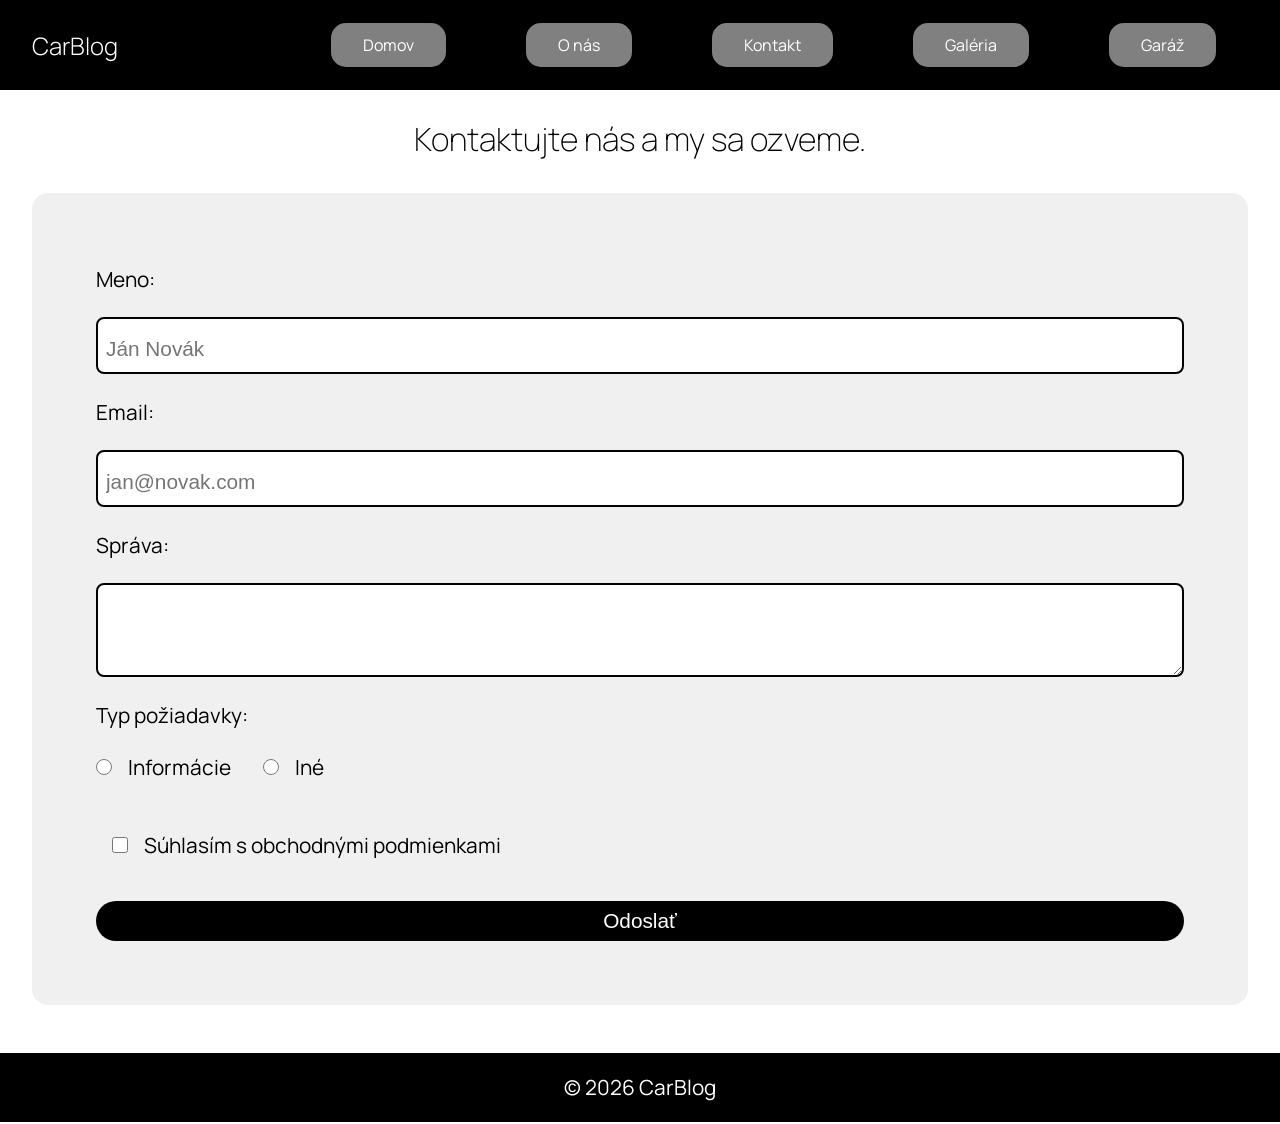
<file: html/contact.html>
<!DOCTYPE html>
<html lang="en">
<head>
    <meta charset="UTF-8">
    <title>Kontakt | CarBlog</title>
    <link rel="stylesheet" href="../css/styles.css">
</head>
<body>
    <header>
        <nav>
            <a class="nav-logo" href="./index.html">
                <h1 style="font-weight: 300">CarBlog</h1>
            </a>
        <ul>
            <li><a href="./index.html">Domov</a></li>
            <li><a href="./about.html">O nás</a></li>
            <li><a href="./contact.html">Kontakt</a></li>
            <li><a href="./gallery.html"> Galéria</a></li>
            <li><a href="./garage.html">Garáž</a></li>
        </ul>
        </nav>
    </header>
    <main>
        <h2 class="contact-form-title">Kontaktujte nás a my sa ozveme.</h2>
        <div class="contact-form-container">
        <form action="submit" method="post"class="contact-form" id="contact-form">
            <label for="name">Meno:</label>
            <input placeholder="Ján Novák" type="text" id="name" name="name" class="contact-form-input">
            <label for="email">Email:</label>
            <input placeholder="jan@novak.com" type="email" id="email" name="email" class="contact-form-input">
            <label for="message">Správa:</label>
            <textarea id="message" name="message" class="contact-form-textarea"></textarea>
            <p class="contact-form-radio-title">Typ požiadavky:</p>
            <div class="contact-form-radio-group">
                <input type="radio" id="request-information" name="requestType" value="information" class="contact-form-radio">
                <label for="request-information" class="contact-form-radio-label">Informácie</label>
                <input type="radio" id="request-other" name="requestType" value="other" class="contact-form-radio">
                <label for="request-other" class="contact-form-radio-label">Iné</label>
            </div>
            <div class="contact-form-checkbox-row">
                <input type="checkbox" id="checkbox" name="checkbox" class="contact-form-checkbox">
                <label for="checkbox">Súhlasím s obchodnými podmienkami</label>
            </div>
            <button id="submit-btn" type="submit" class="contact-form-button">Odoslať</button>
        </form>
        </div>
    </main>
    <footer>
        <p>
            &copy; 2026 CarBlog
        </p>
    </footer>
    <script src="../js/app.js"></script>
</body>
</html>
</file>
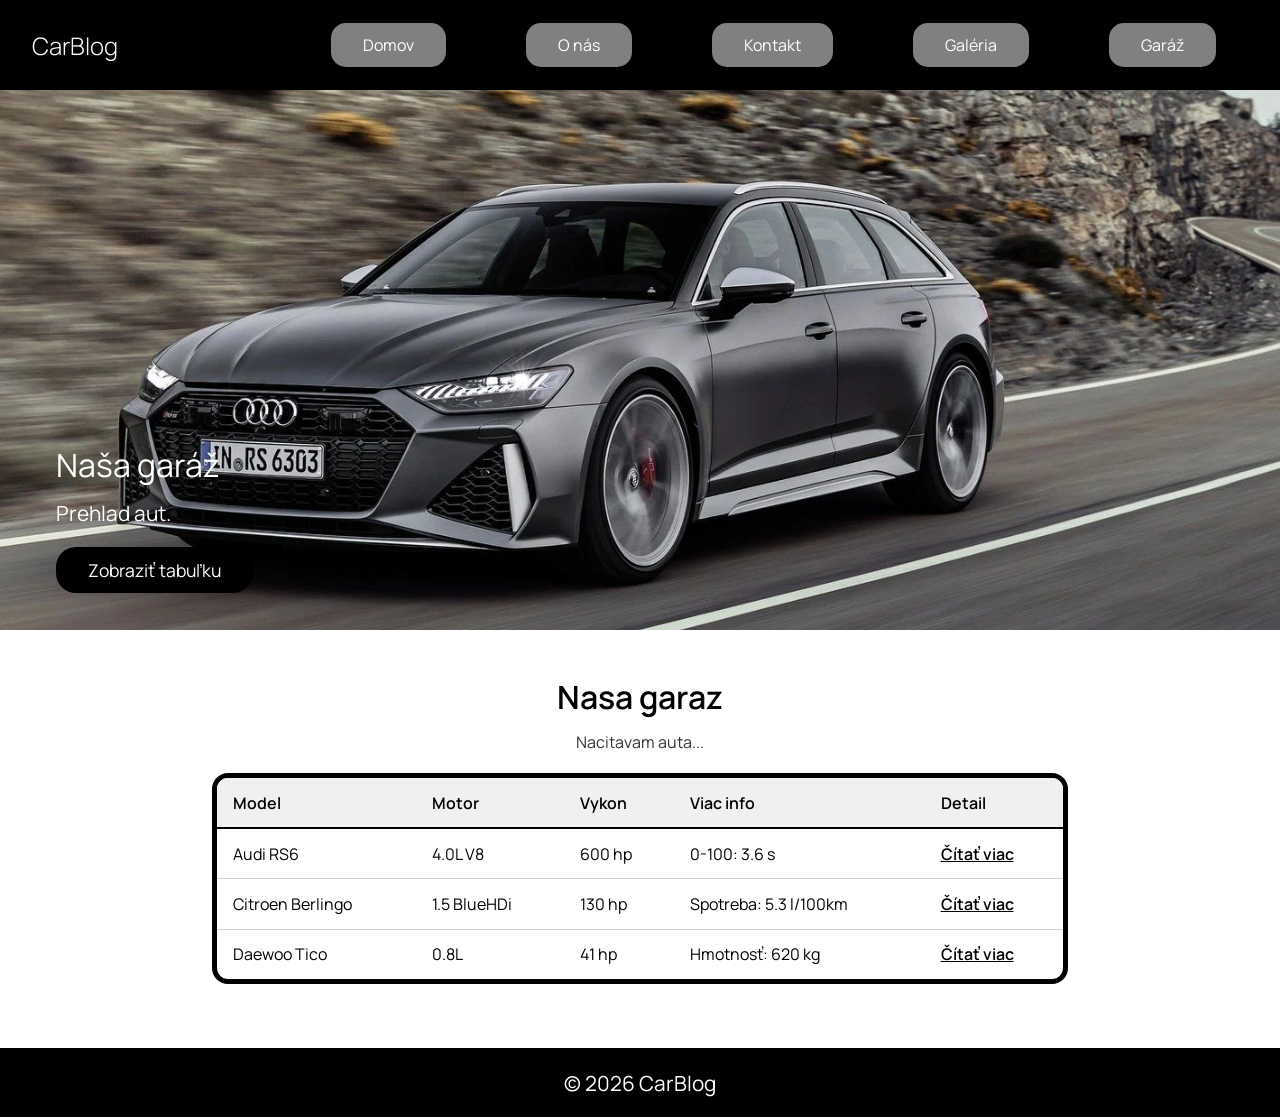
<file: html/garage.html>
<!DOCTYPE html>
<html lang="sk">
<head>
  <meta charset="UTF-8">
  <meta name="viewport" content="width=device-width, initial-scale=1.0">
  <title>CarBlog | Garáž</title>
  <link rel="stylesheet" href="../css/styles.css">
<link rel="stylesheet" href="https://cdnjs.cloudflare.com/ajax/libs/font-awesome/6.5.0/css/all.min.css"> <!--  font awesome - ikonky-->
</head>
<body>
<header>
  <nav>
    <a class="nav-logo" href="./index.html">
      <h1 style="font-weight: 300">CarBlog</h1>
    </a>
    <ul>
      <li><a href="./index.html">Domov</a></li>
      <li><a href="./about.html">O nás</a></li>
      <li><a href="./contact.html">Kontakt</a></li>
      <li><a href="./gallery.html"> Galéria</a></li>
      <li><a href="./garage.html">Garáž</a></li>
    </ul>
  </nav>
</header>
<main>
  <div class="main-image-container">
    <img src="../images/rs6.webp" alt="Audi RS6">
    <div class="main-image-overlay">
      <p class="main-image-text">Naša garáž</p>
      <p class="main-image-text-description">
        Prehlad aut.
      </p>
      <a href="#garage-cars-table" class="main-image-button">Zobraziť tabuľku</a>
    </div>
  </div>

  <section class="garage-table-section" id="garage-cars-table">
    <h2 class="garage-table-title">Nasa garaz</h2>
    <p class="garage-table-lead" id="garage-table-status">Nacitavam auta...</p>
    <div class="garage-table-wrap">
      <table class="garage-table">
        <thead>
        <tr>
          <th scope="col">Model</th>
          <th scope="col">Motor</th>
          <th scope="col">Vykon</th>
          <th scope="col">Viac info</th>
          <th scope="col">Detail</th>
        </tr>
        </thead>
        <tbody id="garage-table-body"></tbody>
      </table>
    </div>
  </section>
</main>
<footer>
  <p>
    &copy; 2026 CarBlog
  </p>
</footer>
<script>
  function getPerformanceText(performance) {
    if (performance.zeroToHundred) {
      return `0-100: ${performance.zeroToHundred.value} ${performance.zeroToHundred.unit}`;
    }
    if (performance.fuelConsumption) {
      return `Spotreba: ${performance.fuelConsumption.value} ${performance.fuelConsumption.unit}`;
    }
    if (performance.weight) {
      return `Hmotnosť: ${performance.weight.value} ${performance.weight.unit}`;
    }
    return "—";
  }

  function carDetailHref(id) {
    if (id === "citroen-berlingo") {
      return "./car2.html";
    }
    if (id === "audi-rs6") {
      return "./car.html";
    }
    return `./car.html?id=${encodeURIComponent(id)}`;
  }

  async function loadGarageTable() {
    const tbody = document.getElementById("garage-table-body");
    const status = document.getElementById("garage-table-status");

    try {
      const response = await fetch("../js/cars.json");
      if (!response.ok) {
        throw new Error("Internetova chyba");
      }
      const data = await response.json();
      const cars = data.garage.cars;

      tbody.innerHTML = "";
      cars.forEach((car) => {
        const perf = getPerformanceText(car.specs.performance);
        const row = document.createElement("tr");
        row.innerHTML = `
          <td>${car.display.fullName}</td>
          <td>${car.specs.engine.type}</td>
          <td>${car.specs.power.value} ${car.specs.power.unit}</td>
          <td>${perf}</td>
          <td><a href="${carDetailHref(car.id)}">Čítať viac</a></td>
        `;
        tbody.appendChild(row);
      });

    } catch {
      tbody.innerHTML = "";
    }
  }

  loadGarageTable();
</script>
</body>
</html>
</file>
<file: css/styles.css>
@import url('https://fonts.googleapis.com/css2?family=Manrope:wght@200..800&display=swap');

html, body{
    margin: 0;
    padding: 0;
    width: 100%;
    height: 100%;
    font-family: "Manrope";
}

body{
    min-height: 100vh;
    display: flex;
    flex-direction: column;
}

main{
    flex: 1;
}

nav{
    width: auto;
    background-color: black;
    display: flex;
    align-items: center;
    justify-content: space-between;
    height: 10vh;

}

nav ul {
    display: flex;
    list-style: none;
    margin: 0;
    padding: 0;
}

@media (max-width: 767px) {
    nav {
        height: auto;
        min-height: 10vh;
        flex-wrap: wrap;
        row-gap: 0.75rem;
        padding: 0.75rem 0;
    }

    nav ul {
        flex-direction: column;
        align-items: flex-end;
        gap: 0.35rem;
    }
}

@media (min-width: 768px) {
    nav ul {
        flex-direction: row;
        flex-wrap: wrap;
    }
}

nav li {
    margin-left: 1rem;
    margin-right: 4rem;
    text-wrap: wrap;
    background-color: grey;
    border-radius: 15px;
    padding: 0.7rem 2rem;
    text-decoration: none;
}

nav li:hover{
    text-decoration: none;
    background-color: darkgrey;
}


nav h1{
    margin-left: 2rem;
    text-align: start;
    display: flex;
    color: white;
}

nav a{
    display: flex;
    align-items: center;
    text-decoration: none;
    color: white;
    font-size: 1rem;

}

nav a:hover{
    text-decoration: none;
}

.main-image-container{
    position: relative;
}

.main-image-container img{
    width: 100%;
    height: 60vh;
    object-fit: cover;
}

.main-image-overlay{
    position: absolute; 
    bottom: 2rem;
    left: 2rem;
    transform: none;
    text-align: left;
    color: white;
    padding: 1rem 1.5rem;
    border-radius: 0.75rem;
    font-size: 2rem;
}

.featured-cars-container{
    margin-top: 2rem;
    margin-left: 1rem;
    display: grid;
    grid-template-columns: repeat(auto-fit, minmax(200px, 1fr));
    grid-gap: 1rem;
    justify-items: center;


}

.featured-cars-card{
    background-color: black;
    border: black solid 5px;
    height: 65vh;
    color: white;
    border-radius: 1rem;
    padding: 1rem;
    box-sizing: border-box;
    display: flex;
    flex-direction: column;
}

.featured-cars-card img {
    width: 100%;
    height: 32vh;
    object-fit: cover;
    border-radius: 0.5rem;
}

.featured-cars-card-title{
    display: flex;
    font-size: 1.8rem;
    justify-content: flex-start;
    margin: 0.75rem 0 0.5rem;
    text-align: left;
}

.featured-cars-card-description{
    font-size: 1rem;
    line-height: 1.45;
    margin: 0;
    color: white;
    text-align: left;
    line-clamp: 3;
    display: -webkit-box;
    -webkit-line-clamp: 3;
    -webkit-box-orient: vertical;
    overflow: hidden;
}

.featured-cars-card-stats{
    margin: 0.5rem 0 0;
    padding-left: 1.2rem;
    text-align: left;
    color: white;
    font-size: 0.95rem;
    line-height: 1.4;
}
.featured-cars-card-button{
    display: flex;
    justify-content: right;
    align-items: end;
    background-color: grey;
    color: white;
    font-size: 1.3rem;
    border: none;
    border-radius: 10px;
    padding: 0.7rem 2rem;
    cursor: pointer;
    margin-top: auto;
    margin-bottom: 1rem;
    align-self: center;
    text-decoration: none;
}
.featured-cars-card-button:hover{
    background-color: darkgrey;
    color: white;
}

.location-information {
    border: black solid 5px;
    margin: 4rem;
    border-radius: 3rem;
    padding: 2rem;
    display: flex;
    gap: 2rem;
    align-items: center;
}
.location-information h3 {
    margin: 0 0 0.5rem 0;
    text-align: left;
    font-size: 2rem;
}

.location-information-text{
    flex: 1 1 60%;
}

.location-information p{
    margin: 0;
    font-size: 1.1rem;
    text-align: left;
    line-height: 1.5;
}

.location-information-image{
    flex: 1 1 40%;
}

.location-information-image img{
    width: 100%;
    height: auto;
    border-radius: 1rem;
    display: block;
}

footer{
    display: flex;
    flex-direction: column;
    align-items: center;
    justify-content: center;
    text-align: center;
    margin-top: 1rem;
    font-size: 1.3rem;
    background-color: black;
    color: white;
}

.gallery-title{
    font-size: 2rem;
    text-align: center;
}

.gallery{
    width: auto;
    display: grid;
    grid-template-columns: repeat(auto-fit, minmax(200px, 1fr));
    gap: 1rem;
    padding: 1rem;
}
.gallery img {
    width: 100%;
    height: 30vh;
    object-fit: cover;
    border-radius: 0.5rem;
}

.glightbox-container .gslide-image img {
    max-width: 95vw;
    max-height: 90vh;
    width: auto;
    height: auto;
    object-fit: contain;
}



.contact-form{
    display: flex;
    flex-direction: column;
    margin: 2rem;
}
.contact-form-title{
    font-weight: 200;
    font-size: 2rem;
    text-align: center;
    margin-bottom: 2rem;
    
}
.contact-form label{
    margin-bottom: 0.5rem;
    margin-top: 0.5rem;
    
}
.contact-form input, textarea{
    padding: 0.5rem;
    border: 2px solid black;
    border-radius: 0.5rem;
}

.contact-form input, textarea:focus{
    outline: none;
}
.contact-form-button{
    background-color: rgb(0, 0, 0);
    color: white;
    font-size: 1.3rem;
    border: none;
    border-radius: 20px;
    padding: 0.5rem;
    cursor: pointer;
    margin-top: 1rem;
}
.contact-form-button:hover{
    background-color: black;
    color: white;
}
.contact-form-checkbox-row{
    display: flex;
    flex-direction: row;
    align-items: center;
    justify-content: start;
    margin-top: 1rem;
    font-size: 1.5rem;
}
.contact-form-checkbox-row input{
    margin-right: 1rem;
}

.contact-form-checkbox{
    width: 1rem;
    height: 1rem;
    margin-right: 1rem;
    margin-left: 1rem;
    margin-top: 1rem;
    margin-bottom: 1rem;
    border: 2px solid black;
    cursor: pointer;
}
.contact-form-checkbox:checked{
    background-color: black;
    color: white;
}
.contact-form-select{
    padding: 0.5rem;
    border: 2px solid black;
    border-radius: 0.5rem;
    margin-top: 0.5rem;
    margin-bottom: 1rem;
}
.contact-form-select option{
    padding: 0.5rem;
    border: 2px solid black;
    border-radius: 0.5rem;
    margin-top: 1rem;
    margin-bottom: 1rem;
}
.contact-form-select option:hover{
    background-color: black;
    color: white;
}
.about-page{
    padding-bottom: 2rem;
}

.about-hero .main-image-overlay{
    max-width: min(36rem, 90vw);
}

.about-section{
    max-width: 52rem;
    margin: 0 auto;
    padding: 2rem 1.5rem 0;
    box-sizing: border-box;
}

.about-title{
    font-size: 2rem;
    text-align: center;
    margin: 0 0 1.25rem;
    font-weight: 600;
}

.about-lead{
    font-size: 1.25rem;
    line-height: 1.55;
    font-weight: 350;
    margin: 0 0 1.5rem;
    text-align: center;
    color: #222;
}

.about-text{
    margin: 0 0 1.25rem;
    font-size: 1.05rem;
    text-align: left;
    line-height: 1.6;
    font-weight: 350;
    background-color: #f0f0f0;
    padding: 1.75rem 1.5rem;
    border-radius: 1rem;
}

.about-text:last-of-type{
    margin-bottom: 0;
}

.about-highlights{
    display: grid;
    grid-template-columns: repeat(auto-fit, minmax(14rem, 1fr));
    gap: 1.25rem;
    max-width: 56rem;
    margin: 2.5rem auto 0;
    padding: 0 1.5rem;
    box-sizing: border-box;
}

.about-highlight{
    border: black solid 5px;
    border-radius: 1rem;
    padding: 1.5rem 1.25rem;
    background: #fff;
    display: flex;
    flex-direction: column;
    align-items: flex-start;
    gap: 0.5rem;
}

.about-highlight h3{
    margin: 0;
    font-size: 1.2rem;
    font-weight: 600;
}

.about-highlight p{
    margin: 0;
    font-size: 0.95rem;
    line-height: 1.5;
    color: #333;
}

.about-highlight .fa-solid{
    margin-bottom: 0.35rem;
}

.about-location-tweak{
    margin: 2.5rem 1.5rem 0;
}

@media (min-width: 900px) {
    .about-location-tweak{
        margin: 2.5rem 4rem 0;
    }
}

.about-cta-wrap{
    display: flex;
    justify-content: center;
    margin: 2.5rem 1rem 1rem;
}

.about-cta{
    background-color: grey;
    color: white;
    font-size: 1.3rem;
    border: none;
    border-radius: 20px;
    padding: 0.65rem 2.25rem;
    cursor: pointer;
    display: inline-flex;
    align-items: center;
    justify-content: center;
    text-decoration: none;
    transition: background-color 0.15s ease, color 0.15s ease;
}
.about-cta:hover{
    background-color: black;
    color: white;
}

.fa-solid{
    font-size: 2rem;
    color: red;
    margin-bottom: 1rem;
}
.fa-heart{
    font-size: 2rem;
}

.location-information .fa-heart{
    display: block;
    width: fit-content;
    margin: 0 0 1rem 0;
}
.main-image-text{
    font-size: 2rem;
    margin: 0 0 0.75rem 0;
}
.main-image-text-description{
    font-size: 1.3rem;
    margin: 0 0 1rem 0;
}

.main-image-button{
    background-color: black;
    color: white;
    font-size: 1.1rem;
    border: none;
    border-radius: 20px;
    padding: 0.7rem 2rem;
    cursor: pointer;
    text-decoration: none;
}

.main-image-button:hover{
    background-color: black;
}

.car-image-container{
    display: flex;
    justify-content: center;
    align-items: center;
    gap: 2rem;
}

.car-image-text{
    max-width: 45ch;
    font-size: 1.1rem;
    line-height: 1.5;
}

.featured-cars-car{
    font-size: 2rem;
    text-align: center;
    margin-top: 2rem;
    margin-bottom: 2rem;
}

.car-description{
    display: flex;
    border: black solid 5px;
    border-radius: 1rem;
    padding: 1rem;
    text-align: left;

}

.nav-logo{
    text-decoration: none;
}
.nav-logo:hover{
    text-decoration: none;
}

.contact-form-container{
    background-color: #f0f0f0;
    padding: 2rem;
    margin: 2rem;
    border-radius: 1rem;

}
.contact-form-container form{
    display: flex;
    flex-direction: column;
    gap: 1rem;
}
.contact-form-container form label{
    font-size: 1.3rem;
}

.contact-form-input{
    font-size: 2rem;

}
.contact-form-textarea{
    font-size: 2rem;

}

.contact-form-input::placeholder{
    font-size: 1.3rem;
}

.contact-form-radio-title{
    font-size: 1.3rem;
    margin: 0.5rem 0 0;
}

.contact-form-radio-group{
    display: flex;
    gap: 1rem;
    align-items: center;
    flex-wrap: wrap;
}

.contact-form-radio{
    opacity: 1;
    width: 1rem;
    height: 1rem;
    margin: 0;
}

.contact-form-radio-label{
    font-size: 1rem;
    cursor: pointer;
    margin-right: 1rem;
}

.about-us-cta-button{
        display: flex;
        justify-content: center;
        background-color: grey;
        color: white;
        font-size: 1.3rem;
        border: none;
        border-radius: 10px;
        padding: 0.7rem 2rem;
        cursor: pointer;
        margin-top: 1rem;
        align-self: center;
        text-decoration: none;
}

.gallery-subtitle{
    font-size: 1.3rem;
    text-align: center;



}

.garage-table-section{
    max-width: 56rem;
    margin: 2.5rem auto 3rem;
    padding: 0 1.25rem;
    box-sizing: border-box;
}

.garage-table-title{
    font-size: 2rem;
    text-align: center;
    margin: 0 0 0.75rem;
    font-weight: 600;
}

.garage-table-lead{
    text-align: center;
    margin: 0 0 1.25rem;
    font-size: 1rem;
    color: #333;
}

.garage-table-wrap{
    overflow-x: auto;
    border: black solid 5px;
    border-radius: 1rem;
    background: #fff;
}

.garage-table{
    width: 100%;
    border-collapse: collapse;
    font-size: 1rem;
}

.garage-table th,
.garage-table td{
    padding: 0.85rem 1rem;
    text-align: left;
    border-bottom: 1px solid #ccc;
    vertical-align: top;
}

.garage-table thead th{
    background-color: #f0f0f0;
    font-weight: 600;
    border-bottom: 2px solid #000;
}

.garage-table tbody tr:last-child td{
    border-bottom: none;
}

.garage-table a{
    color: inherit;
    font-weight: 600;
}

.garage-table a:hover{
    text-decoration: underline;
}
</file>
